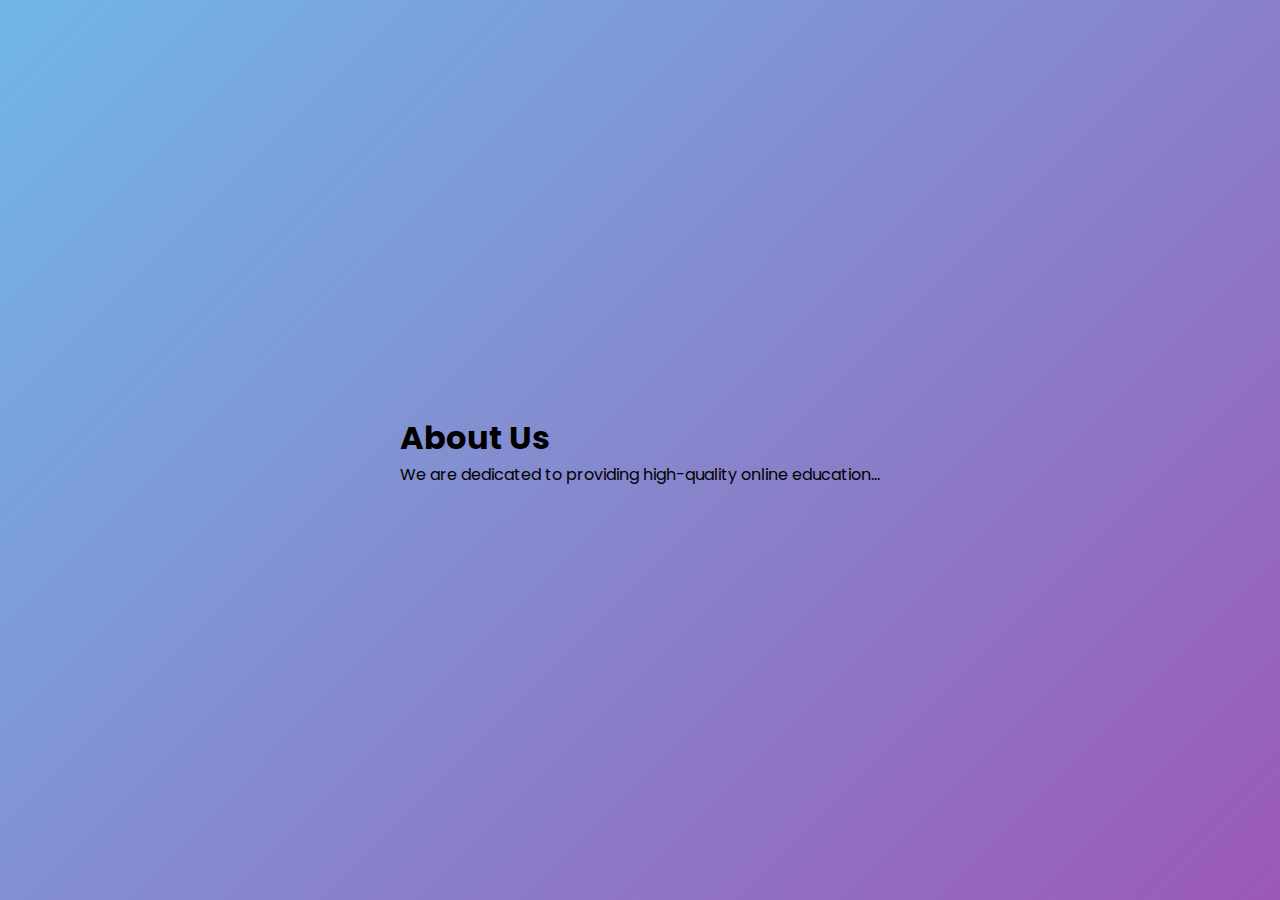
<file: about.html>
<!DOCTYPE html>
<html lang="en">
<head>
    
    <link rel="stylesheet" href="script2.css">
    </head>
<body>
    <main>
        <h1>About Us</h1>
        <p>We are dedicated to providing high-quality online education...</p>
    </main>
    </body>
</html>
</file>
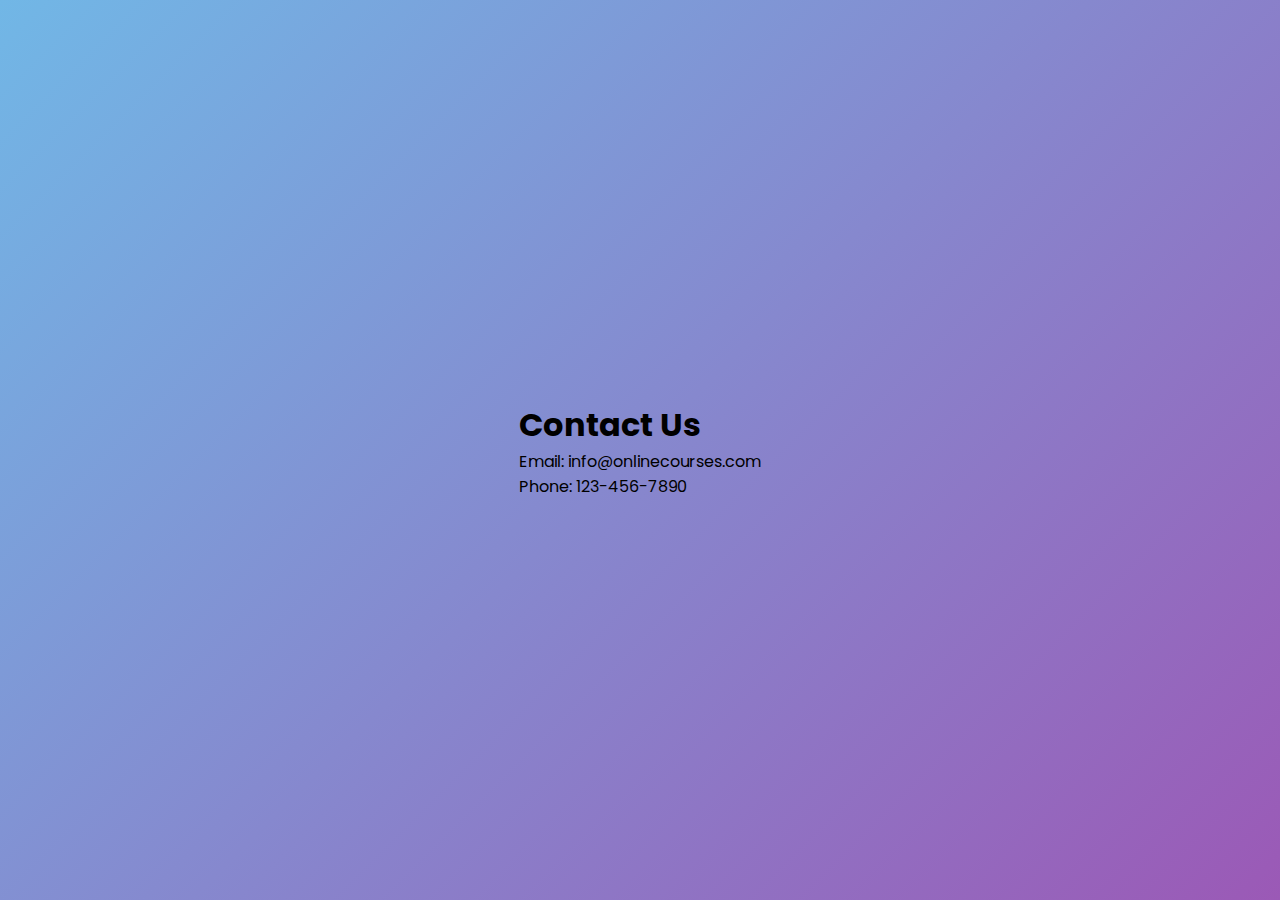
<file: contact.html>
<!DOCTYPE html>
<html lang="en">
<head>
    
    <link rel="stylesheet" href="script2.css">
    </head>
<body>
    <main>
        <h1>Contact Us</h1>
        <p>Email: info@onlinecourses.com</p>
        <p>Phone: 123-456-7890</p>
    </main>
    </body>
</html>
</file>
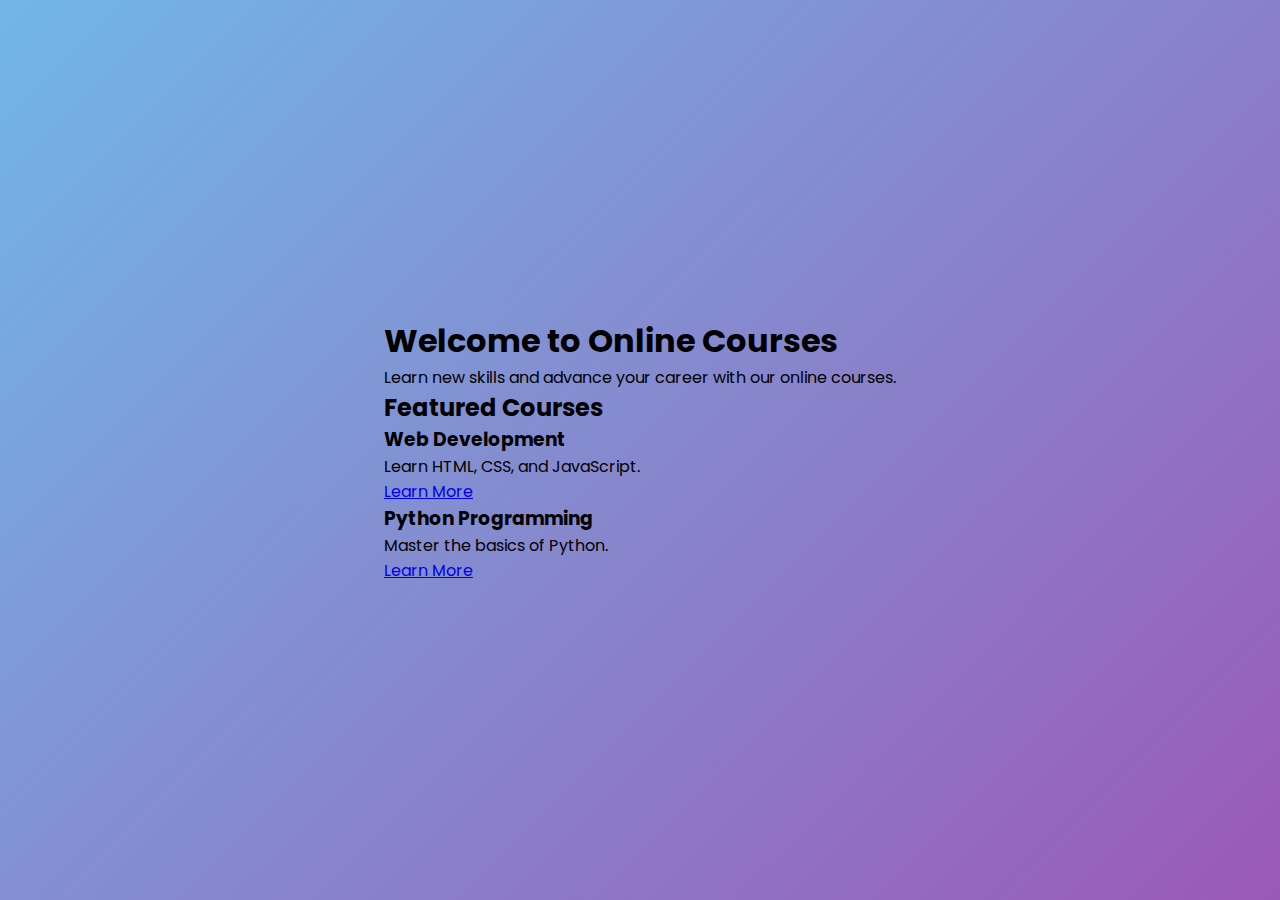
<file: home.html>
<!DOCTYPE html>
<html lang="en">
<head>
    
    <link rel="stylesheet" href="script2.css">
    </head>
<body>
    <main>
        <h1>Welcome to Online Courses</h1>
        <p>Learn new skills and advance your career with our online courses.</p>

        <h2>Featured Courses</h2>
        <div class="course">
            <h3>Web Development</h3>
            <p>Learn HTML, CSS, and JavaScript.</p>
            <a href="#">Learn More</a>
        </div>
        <div class="course">
            <h3>Python Programming</h3>
            <p>Master the basics of Python.</p>
            <a href="#">Learn More</a>
        </div>
        </main>
    </body>
</html>
</file>
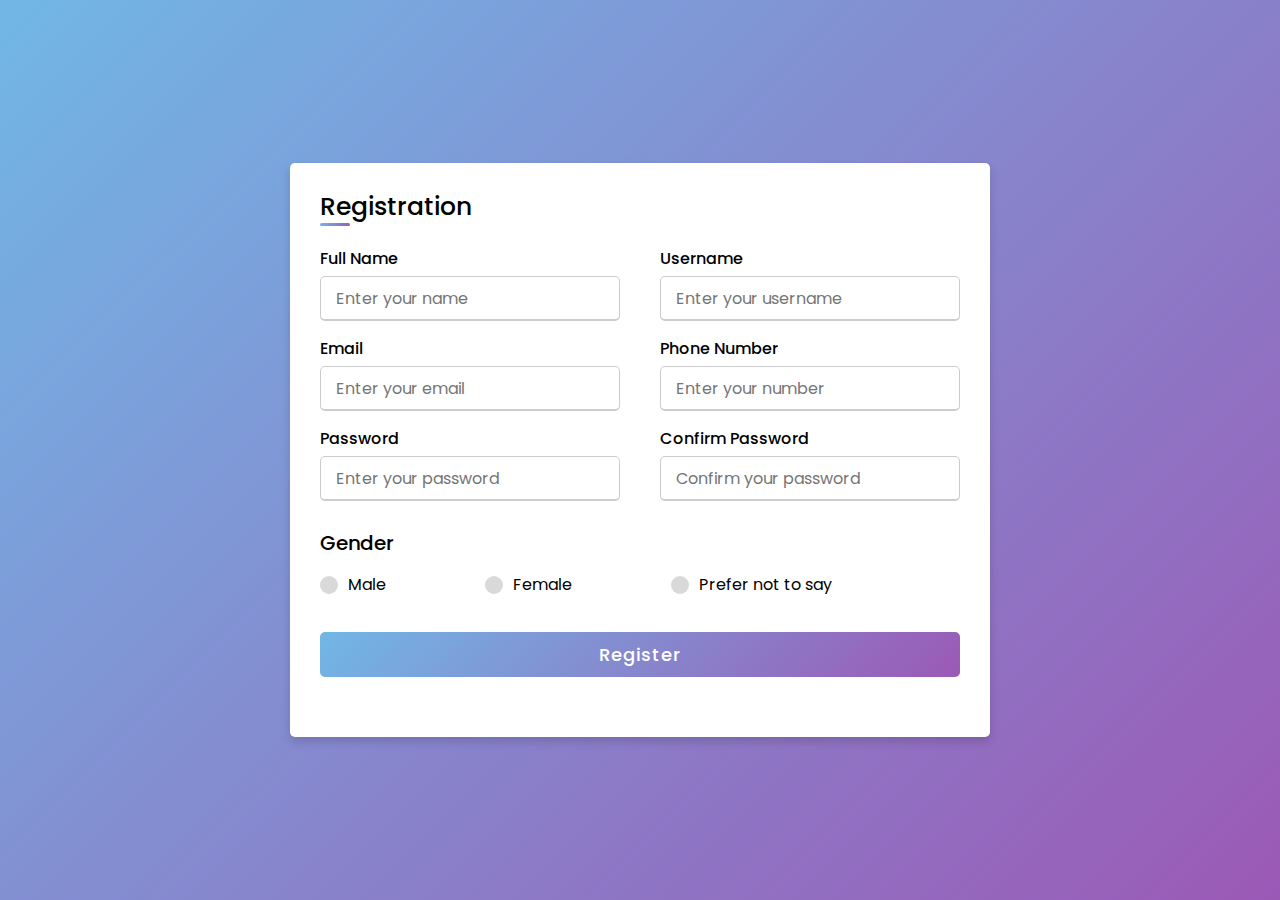
<file: register.html>
<!DOCTYPE html>
<html lang="en" dir="ltr">
<head>
  <meta charset="UTF-8">
  <meta name="viewport" content="width=device-width, initial-scale=1.0">
  <title> Responsive Registration Form | CodingLab </title>
  <link rel="stylesheet" href="script2.css">
</head>
<body>
  <div class="container">
    <!-- Title section -->
    <div class="title">Registration</div>
    <div class="content">
      <!-- Registration form -->
      <form action="#">
        <div class="user-details">
          <!-- Input for Full Name -->
          <div class="input-box">
            <span class="details">Full Name</span>
            <input type="text" placeholder="Enter your name" required>
          </div>
          <!-- Input for Username -->
          <div class="input-box">
            <span class="details">Username</span>
            <input type="text" placeholder="Enter your username" required>
          </div>
          <!-- Input for Email -->
          <div class="input-box">
            <span class="details">Email</span>
            <input type="text" placeholder="Enter your email" required>
          </div>
          <!-- Input for Phone Number -->
          <div class="input-box">
            <span class="details">Phone Number</span>
            <input type="text" placeholder="Enter your number" required>
          </div>
          <!-- Input for Password -->
          <div class="input-box">
            <span class="details">Password</span>
            <input type="text" placeholder="Enter your password" required>
          </div>
          <!-- Input for Confirm Password -->
          <div class="input-box">
            <span class="details">Confirm Password</span>
            <input type="text" placeholder="Confirm your password" required>
          </div>
        </div>
        <div class="gender-details">
          <!-- Radio buttons for gender selection -->
          <input type="radio" name="gender" id="dot-1">
          <input type="radio" name="gender" id="dot-2">
          <input type="radio" name="gender" id="dot-3">
          <span class="gender-title">Gender</span>
          <div class="category">
            <!-- Label for Male -->
            <label for="dot-1">
              <span class="dot one"></span>
              <span class="gender">Male</span>
            </label>
            <!-- Label for Female -->
            <label for="dot-2">
              <span class="dot two"></span>
              <span class="gender">Female</span>
            </label>
            <!-- Label for Prefer not to say -->
            <label for="dot-3">
              <span class="dot three"></span>
              <span class="gender">Prefer not to say</span>
            </label>
          </div>
        </div>
        <!-- Submit button -->
        <div class="button">
          <input type="submit" value="Register">
        </div>
      </form>
    </div>
  </div>
</body>
</html>
</file>
<file: script2.css>
/* Importing Google Fonts - Poppins */
@import url('https://fonts.googleapis.com/css2?family=Poppins:wght@200;300;400;500;600;700&display=swap');
* {
  margin: 0;
  padding: 0;
  box-sizing: border-box;
  font-family: 'Poppins', sans-serif;
}
body {
  height: 100vh;
  display: flex;
  justify-content: center;
  align-items: center;
  padding: 10px;
  background: linear-gradient(135deg, #71b7e6, #9b59b6);
}
.container {
  max-width: 700px;
  width: 100%;
  background-color: #fff;
  padding: 25px 30px;
  border-radius: 5px;
  box-shadow: 0 5px 10px rgba(0, 0, 0, 0.15);
}
.container .title {
  font-size: 25px;
  font-weight: 500;
  position: relative;
}
.container .title::before {
  content: "";
  position: absolute;
  left: 0;
  bottom: 0;
  height: 3px;
  width: 30px;
  border-radius: 5px;
  background: linear-gradient(135deg, #71b7e6, #9b59b6);
}
.content form .user-details {
  display: flex;
  flex-wrap: wrap;
  justify-content: space-between;
  margin: 20px 0 12px 0;
}
form .user-details .input-box {
  margin-bottom: 15px;
  width: calc(100% / 2 - 20px);
}
form .input-box span.details {
  display: block;
  font-weight: 500;
  margin-bottom: 5px;
}
.user-details .input-box input {
  height: 45px;
  width: 100%;
  outline: none;
  font-size: 16px;
  border-radius: 5px;
  padding-left: 15px;
  border: 1px solid #ccc;
  border-bottom-width: 2px;
  transition: all 0.3s ease;
}
.user-details .input-box input:focus,
.user-details .input-box input:valid {
  border-color: #9b59b6;
}
form .gender-details .gender-title {
  font-size: 20px;
  font-weight: 500;
}
form .category {
  display: flex;
  width: 80%;
  margin: 14px 0;
  justify-content: space-between;
}
form .category label {
  display: flex;
  align-items: center;
  cursor: pointer;
}
form .category label .dot {
  height: 18px;
  width: 18px;
  border-radius: 50%;
  margin-right: 10px;
  background: #d9d9d9;
  border: 5px solid transparent;
  transition: all 0.3s ease;
}
#dot-1:checked~.category label .one,
#dot-2:checked~.category label .two,
#dot-3:checked~.category label .three {
  background: #9b59b6;
  border-color: #d9d9d9;
}
form input[type="radio"] {
  display: none;
}
form .button {
  height: 45px;
  margin: 35px 0
}
form .button input {
  height: 100%;
  width: 100%;
  border-radius: 5px;
  border: none;
  color: #fff;
  font-size: 18px;
  font-weight: 500;
  letter-spacing: 1px;
  cursor: pointer;
  transition: all 0.3s ease;
  background: linear-gradient(135deg, #71b7e6, #9b59b6);
}
form .button input:hover {
  background: linear-gradient(-135deg, #71b7e6, #9b59b6);
}
/* Responsive media query code for mobile devices */
@media(max-width: 584px) {
  .container {
    max-width: 100%;
  }
  form .user-details .input-box {
    margin-bottom: 15px;
    width: 100%;
  }
  form .category {
    width: 100%;
  }
  .content form .user-details {
    max-height: 300px;
    overflow-y: scroll;
  }
  .user-details::-webkit-scrollbar {
    width: 5px;
  }
}
/* Responsive media query code for mobile devices */
@media(max-width: 459px) {
  .container .content .category {
    flex-direction: column;
  }
}
</file>
